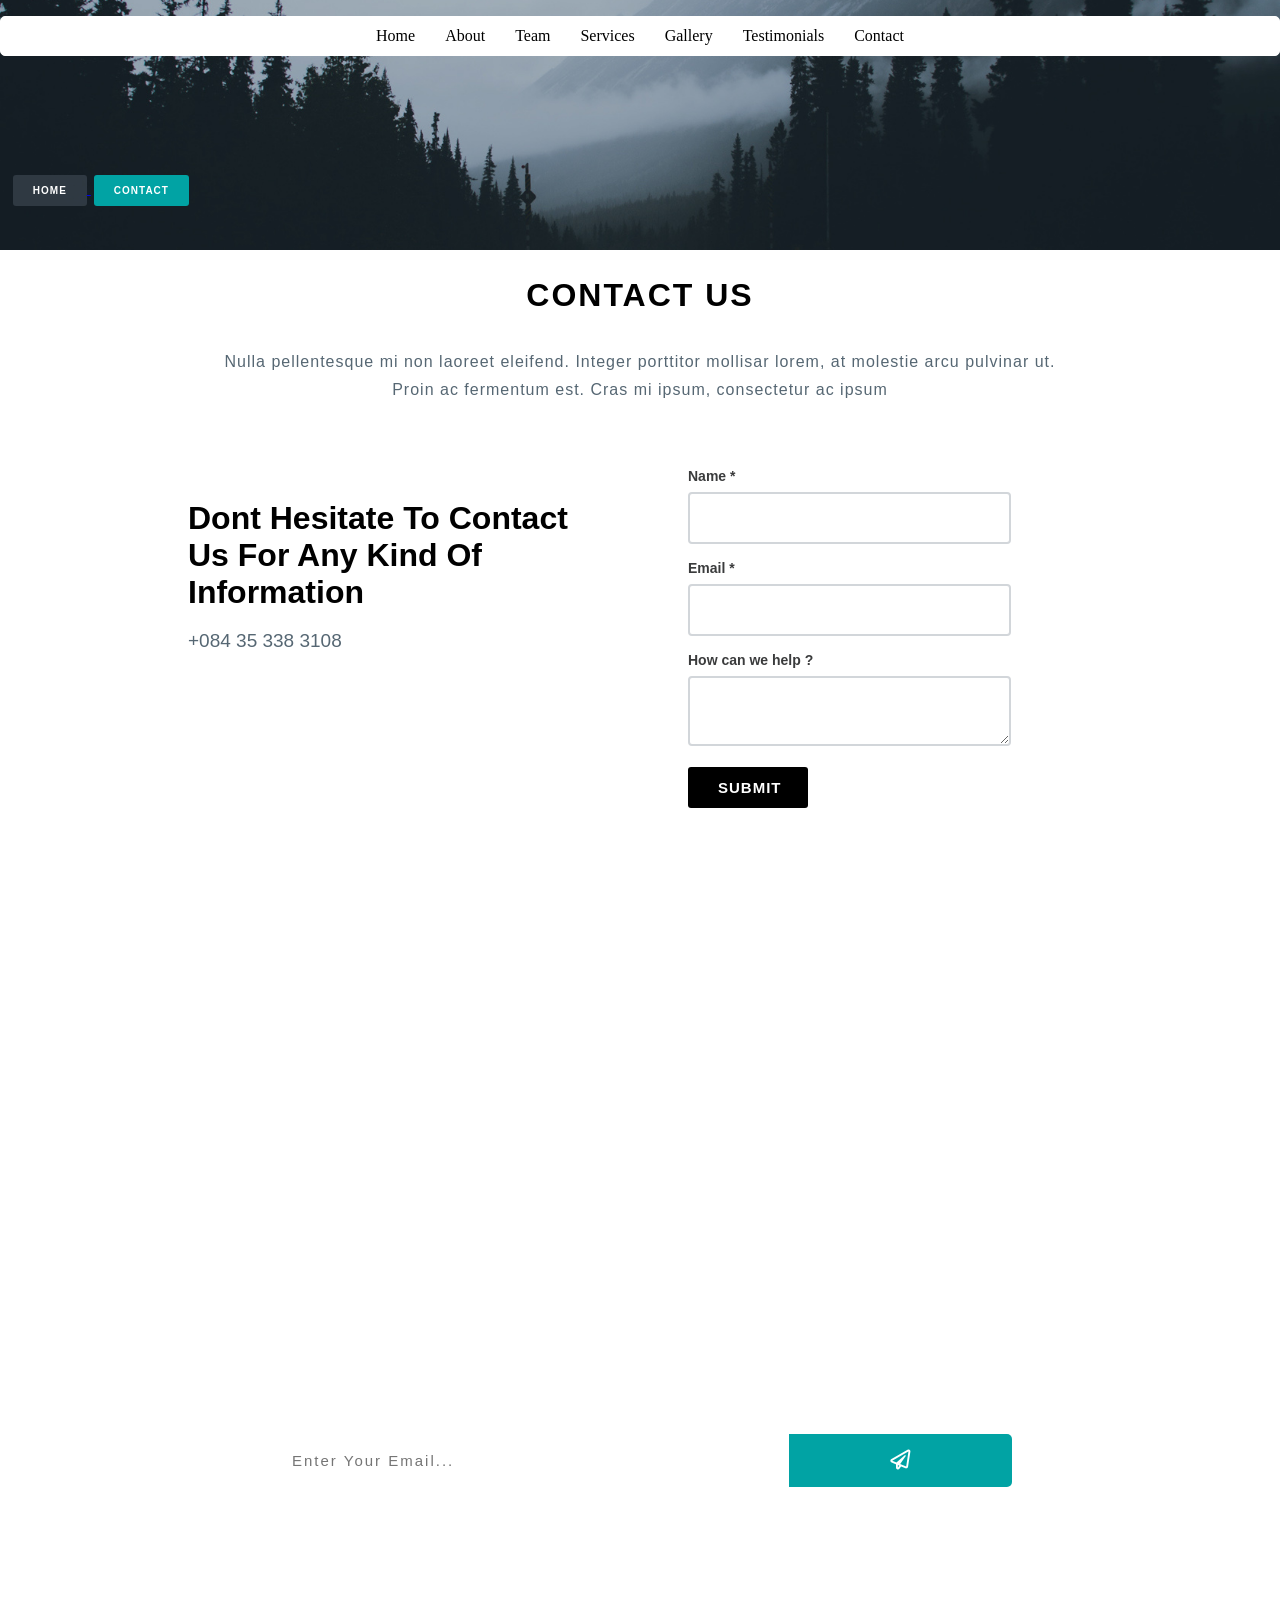
<file: contact.html>
<!DOCTYPE html>
<html>

<head>
    <link rel="stylesheet" href="https://cdnjs.cloudflare.com/ajax/libs/font-awesome/5.11.2/css/all.css" />
    <link rel="stylesheet" href="./css/contact.css">
    <meta name="viewport" content="width=device-width, initial-scale=1.0">
</head>

<body>
    <header class="main-header">
        <!-- <button class="hamburger"><i class="fas fa-bars"></i></button> -->
        <nav class="main-header-nav">
            <ul class="nav-list">
                <li class="nav-item"><a class="nav-link" href="#">Home</a></li>
                <li class="nav-item"><a class="nav-link" href="#">About</a></li>
                <li class="nav-item"><a class="nav-link" href="#">Team</a></li>
                <li class="nav-item"><a class="nav-link" href="#">Services</a></li>
                <li class="nav-item"><a class="nav-link" href="#">Gallery</a></li>
                <li class="nav-item"><a class="nav-link" href="#">Testimonials</a></li>
                <li class="nav-item"><a class="nav-link" href="#">Contact</a></li>
            </ul>
        </nav>
        <section class="main-header-title">
            <a class="main-header-link-home" href="./project_one.html">
                <button class="main-header-btn-home">HOME</button>
            </a>
            <button class="main-header-btn-contact">CONTACT</button>
        </section>
    </header>

    <main>
        <!-- START section CONTACT -->
        <section class="section-contact">
            <div class="section-contact--content">
                <h2 class="section-contact--title">Contact us</h2>
                <p class="section-contact--text">Nulla pellentesque mi non laoreet
                    eleifend. Integer porttitor mollisar lorem, at molestie
                    arcu pulvinar ut. Proin ac fermentum est. Cras mi ipsum,
                    consectetur ac ipsum</p>
            </div>
            <div class="section-contact--fill">
                <div class="section-contact--information">
                    <p class="information--title">Dont Hesitate To Contact Us For Any Kind Of Information</p>
                    <p class="information--phone">+084 35 338 3108</p>
                </div>
                <!--START form -->
                <form class="section-contact--form" action="">
                    <div class="form-item">
                        <label class="form-lable" for="name">Name *</label>
                        <!-- <br /> -->
                        <input class="form-input" id="name" name="name" type="text">
                    </div>
                    <div class="form-item">
                        <label class="form-lable" for="email">Email *</label>
                        <!-- <br /> -->
                        <input class="form-input" id="email" name="email" type="email">
                    </div>
                    <div class="form-item">
                        <label class="form-lable" for="help">How can we help ?</label>
                        <!-- <br /> -->
                        <textarea class="form-input" name="help" id="help"></textarea>
                    </div>
                    <div class="form-item">
                        <button class="form-button" type="submit">SUBMIT</button>
                    </div>
                </form>
                <!--FIN form -->
                <!-- width="600" height="450" -->
            </div>
            <div class="section-contact--iframe">
                <iframe class="iframe"
                    src="https://www.google.com/maps/embed?pb=!1m18!1m12!1m3!1d3918.919043044317!2d106.72003131526047!3d10.817507361390962!2m3!1f0!2f0!3f0!3m2!1i1024!2i768!4f13.1!3m3!1m2!1s0x3175289d9932d527%3A0xf8ac343ad08a393c!2zTMO0IEIsIEPGsCB4w6EgVGhhbmggxJBhLCBI4buTIENow60gTWluaCwgQ2FtcHVjaGlh!5e0!3m2!1svi!2s!4v1573116867483!5m2!1svi!2s"
                    frameborder="0" style="border:0;" allowfullscreen=""></iframe>
            </div>
        </section>
        <!-- FIN section CONTACT -->
    </main>

    <footer class="main-footer">
        <section class="main-footer-content">
            <h2 class="section-footer-title">INTEGER PORTTITOR MOLLISAR</h2>
            <p class="section-footer-text">Nulla pellentesque mi non laoreet eleifend. Integer porttitor
                mollisar lorem, at molestie arcu pulvinar ut. Proin ac
                fermentum est. Cras mi ipsum, consectetur ac ipsum
            </p>
            <div class="section-footer-input">
                <input class="input--email" type="email" name="email" placeholder="Enter Your Email..." />
                <button class="button--send">
                    <i class="far fa-paper-plane footer-icon-modify"></i>
                </button>
            </div>
            <div class="main-footer-list">
                <div class="main-footer-list-item">
                    <a href="https://www.facebook.com/thinh.truong.92102" target="_blank">
                        <i class="fab fa-facebook-f footer-icon-modify"></i>
                    </a>
                </div>
                <div class="main-footer-list-item">
                    <i class="fab fa-twitter footer-icon-modify"></i>
                </div>
                <div class="main-footer-list-item">
                    <i class="fab fa-google-plus-g footer-icon-modify"></i>
                </div>
                <div class="main-footer-list-item">
                    <i class="fab fa-google-plus-g footer-icon-modify"></i>
                </div>
            </div>
            <div class="main-footer-text">
                <p class="main-footer-description">© 2019 Exert Design. All rights reserved | Design by tanj1ro.</p>
            </div>
            <div class="main-footer-ref">
                <a href="https://demo.w3layouts.com/demos_new/template_demo/08-01-2019/demo_Free/1969077679/web/index.html#"
                    class="main-footer-description">Link ref : w3layouts</a>
            </div>
        </section>
    </footer>
</body>

</html>
</file>
<file: css/contact.css>
*{
    box-sizing: border-box;
}

img{
    max-width: 100%;
}

body {
    padding: 0;
    margin: 0;
}

.main-header{
    background: url(../images/banner.jpg) center;
    min-height: 250px;
    background-size: cover;
    display: flex;
    flex-direction: column;
    position: relative;
}

.nav-list {
    background: white;
    padding: 10px 20px;
    border: 1px solid white;
    border-radius: 5px;
    display: flex;
    justify-content: center;
    list-style-type: none;
}

.nav.item {
    
}

.nav-link {
    color: black;
    padding: 10px 15px;
    text-decoration: none;
}

.main-header-title{
    position: absolute;
    top: 70%;
    left: 1%;
}

.main-header-link-home{
    margin-right: 3px;
}

.main-header-btn-home{
    border: none;
    background: rgba(140, 156, 171, 0.22);
    color: white;
    padding: 10px 20px;
    font-size: 10px;
    letter-spacing: 1px;
    font-weight: bold;
    border-radius: 3px;
}

.main-header-btn-contact{
    border: none;
    background: #01a3a4;
    color: white;
    padding: 10px 20px;
    font-size: 10px;
    letter-spacing: 1px;
    font-weight: bold;
    border-radius: 3px;
}
/* FIN header */
/* --------------- */

/* START secction contact */
.section-contact{
    background: white;
}

.section-contact--content{
    text-align: center;
}

.section-contact--title{
    text-transform: uppercase;
    font-family: sans-serif;
    letter-spacing: 2px;
    font-size: 32px;
}

.section-contact--text{
    width: 66%;
    margin-left: auto;
    margin-right: auto;
    line-height: 28px;
    font-size: 16px;
    color: #566773;
    font-family: sans-serif;
    letter-spacing: 1px;
    padding: 8px 0 0;
}

.section-contact--fill{
    display: flex;
    flex-wrap: wrap;
    justify-content: center;
    margin: 0 15px;
    padding: 48px 0;
}

.section-contact--information{
    width: 40%;
    padding: 32px 48px;
}

@media (max-width: 992px){
    .section-contact--information{
        width: 80%;
    }
}

@media (max-width: 768px){
    .section-contact--information{
        width: 80%;
    }
}

.information--title{
    font-size: 32px;
    margin: 0 0 16px;
    caret-color: black;
    font-family: sans-serif;
    font-weight: bold;
}

.information--phone{
    color: #566773;
    font-family: sans-serif;
    font-size: 19px;
}

.section-contact--form{
    width: 40%;
    padding: 0 48px;
}

@media (max-width: 992px){
    .section-contact--form{
        width: 80%;
    }
}

@media (max-width: 768px){
    .section-contact--form{
        width: 80%;
    }
}

.form-item{
    display: flex;
    flex-direction: column;
}

.form-lable{
    font-family: sans-serif;
    color: #3A3B3C;
    margin-bottom: 8px;
    font-size: 14px;
    font-weight: bold;
}

.form-input{
    width: 80%;
    padding: 15px;
    margin: 0 0 16px;
    border: 2px solid #d2d6da;
    border-radius: 4px;
    font-size: 16px;
    letter-spacing: 1px;
}

@media (max-width: 992px){
    .form-input{
        width: 100%;
    }
}

@media (max-width: 768px){
    .form-input{
        width: 100%;
    }
}

.form-button{
    background: black;
    padding: 12px 30px;
    border: none;
    border-radius: 3px;
    font-size: 15px;
    letter-spacing: 1px;
    font-weight: bold;
    transition: all 0.5s;
    color: white;
    width: 120px;
    margin-top: 5px;
}

.section-contact--iframe{
    /* width: 80%; */
    margin: 20px auto 40px;
    text-align: center;
}

.iframe{
    margin: 0 auto;
    width: 80%;
    min-height: 300px;
}
/* FIN secction contact */

/* --------------- */
/*START main-footer */
.main-footer-content{
    background: url(../images/banner.jpg) center no-repeat;
    text-align: center;
    background-size: cover;
    background-attachment: fixed;
}

.section-footer-title {
    font-size: 30px;
    color: white;
    font-family: sans-serif;
    letter-spacing: 2px;
}

.section-footer-text {
    letter-spacing: 1px;
    font-size: 16px;
    line-height: 30px;
    color: white;
    font-family: sans-serif;
}

.input--email{
    padding: 18px 24px;
    border: none;
    font-size: 15px;
    letter-spacing: 2px;
    /* outline: none; */
    width: 70%;
    border-radius: 5px 0 0 5px;
}

.button--send{
    width: 30%;
    border: none;
    border-radius: 0 5px 5px 0;
    background: #01a3a4;
    transition: 0.5s;
}

.button--send:hover{
    background: #f0932b;
    transition: 0.5s;
}

.footer-icon-modify{
    font-size: 20px;
    color: white;
}

.main-footer-description{
    font-family: sans-serif;
    color: white;
    font-size: 16px;
}

/* layout */
.main-footer-content{
    padding: 40px;
}
.section-footer-text {
    width: 60%;
    margin: 0 auto;
}

.section-footer-input{
    display: flex;
    justify-content: center;
    width: 62%;
    margin: 0 auto;
    padding: 30px 0;
    flex-wrap: wrap;
}

.main-footer-list{
    padding: 20px 0;
    display: flex;
    justify-content: center;
    flex-wrap: wrap;
}

.main-footer-list-item{
    width: 5%;
}
/*FIN main-footer */
</file>
